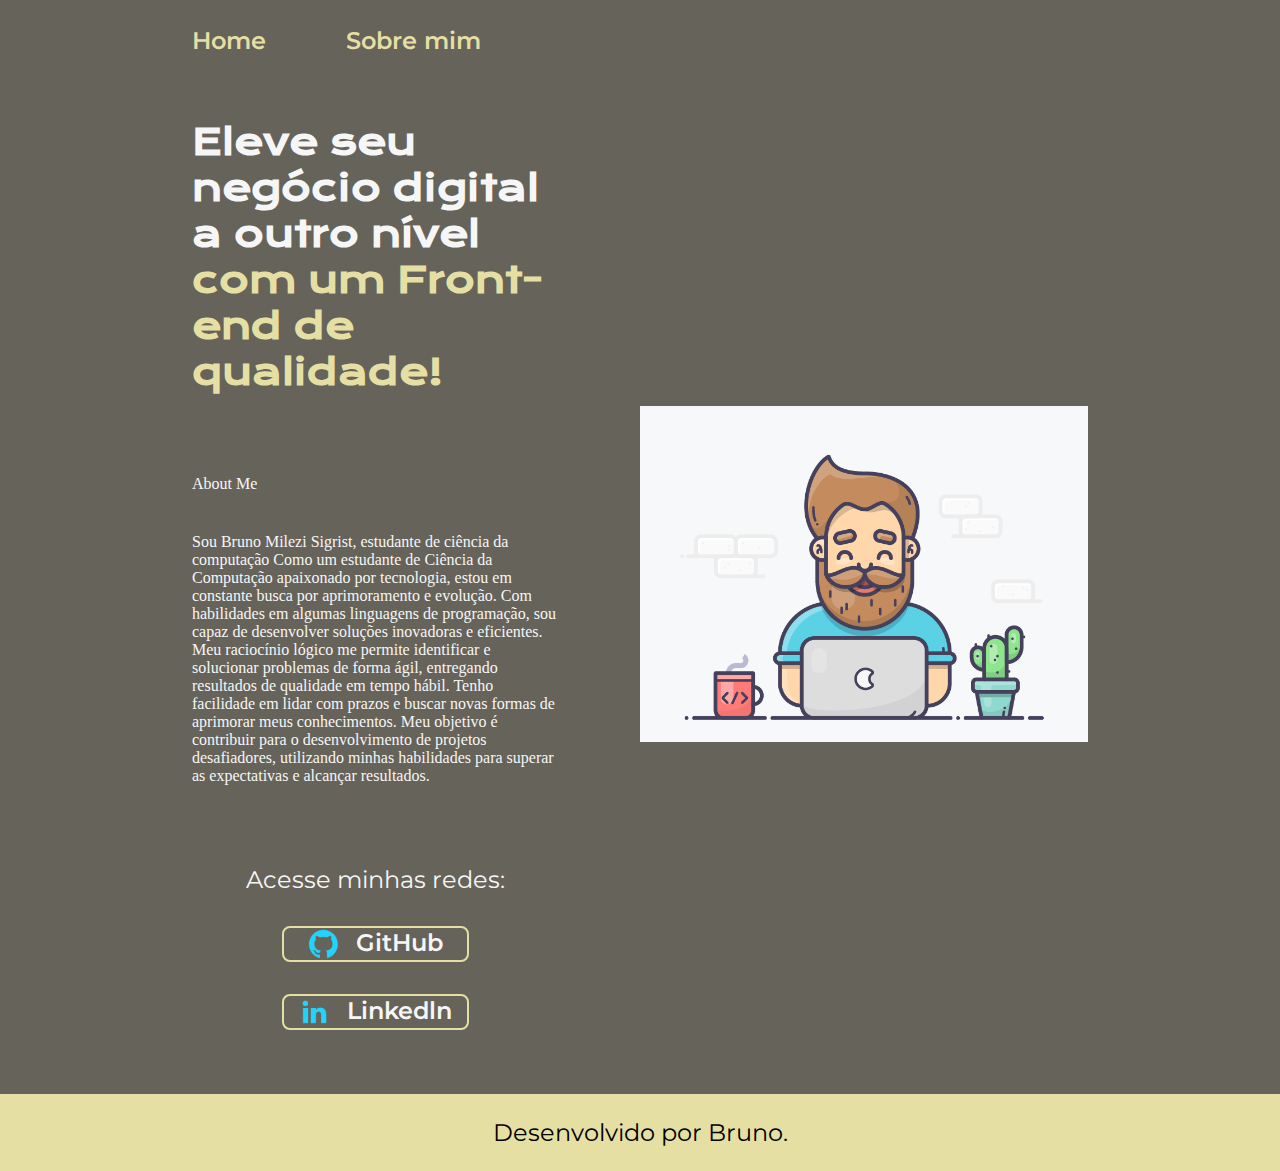
<file: index.html>
<!DOCTYPE html>
<html lang="pt-br">
<head>
    <meta charset="UTF-8">
    <meta name="viewport" content="width=device-width, initial-scale=1.0">
    <title>Portifolio</title>
    <link rel="stylesheet" href="./styles/styles.css">
</head>
<body>
    <header class="cabecalho">
        <nav class="cabecalho__menu">
            <a class="cabecalho__menu__link"href="index.html">Home</a>
            <a class="cabecalho__menu__link" href="about.html">Sobre mim</a>
        </nav>
    </header> <!--Cabecalho-->
    <main class="apresentacao">
        <!--Classe: class e CSS: .-->
        <!--
            Cria uma sessão para dividir oq é imagem e o que é texto (imagem de um lado e texto ao lado)
        -->
        <section class="apresentacao__conteudo">
            <h1 class="apresentacao__conteudo__titulo">Eleve seu negócio digital a outro nível <strong class ="titulo-destaque">com um Front-end de qualidade!</strong></h1>
            <p class="apresentacao__conteudo__texto">
                <p>About Me</p>
                Sou Bruno Milezi Sigrist, estudante de ciência da computação
                Como um estudante de Ciência da Computação apaixonado por tecnologia, estou em constante busca por
                aprimoramento e evolução. Com habilidades em algumas linguagens de programação, sou capaz de desenvolver
                soluções inovadoras e eficientes. Meu raciocínio lógico me permite identificar e solucionar problemas de forma
                ágil, entregando resultados de qualidade em tempo hábil. Tenho facilidade em lidar com prazos e buscar novas
                formas de aprimorar meus conhecimentos. Meu objetivo é contribuir para o desenvolvimento de projetos desafiadores,
                utilizando minhas habilidades para superar as expectativas e alcançar resultados.</p>
                <div class="apresentacao__links">
                    <h2 class="apresentacao__links__subtitulo">Acesse minhas redes:</h2>
                    <a class="apresentacao__links__navegacao" href="https://github.com/BrunoMSZ">
                        <img src="./assets/GitHub.png" alt="Logo GitHub">
                        GitHub
                    </a>
                    <a class="apresentacao__links__navegacao" href="https://www.linkedin.com/in/bruno-milezi-sigrist/">
                        <img src="./assets/linkedin.png" alt="Logo Linkedin">
                        Linkedln
                    </a>
                    
                </div>
        </section>
        <img  class="apresentacao__imagem" src="./assets/programmer-3.gif" alt="Foto do perfil do usuário">
    </main><!--Main-->
    <footer class="rodape">
        <p>Desenvolvido por Bruno.</p>
    </footer><!--Rodapé da página-->
</body>
</html>
</file>
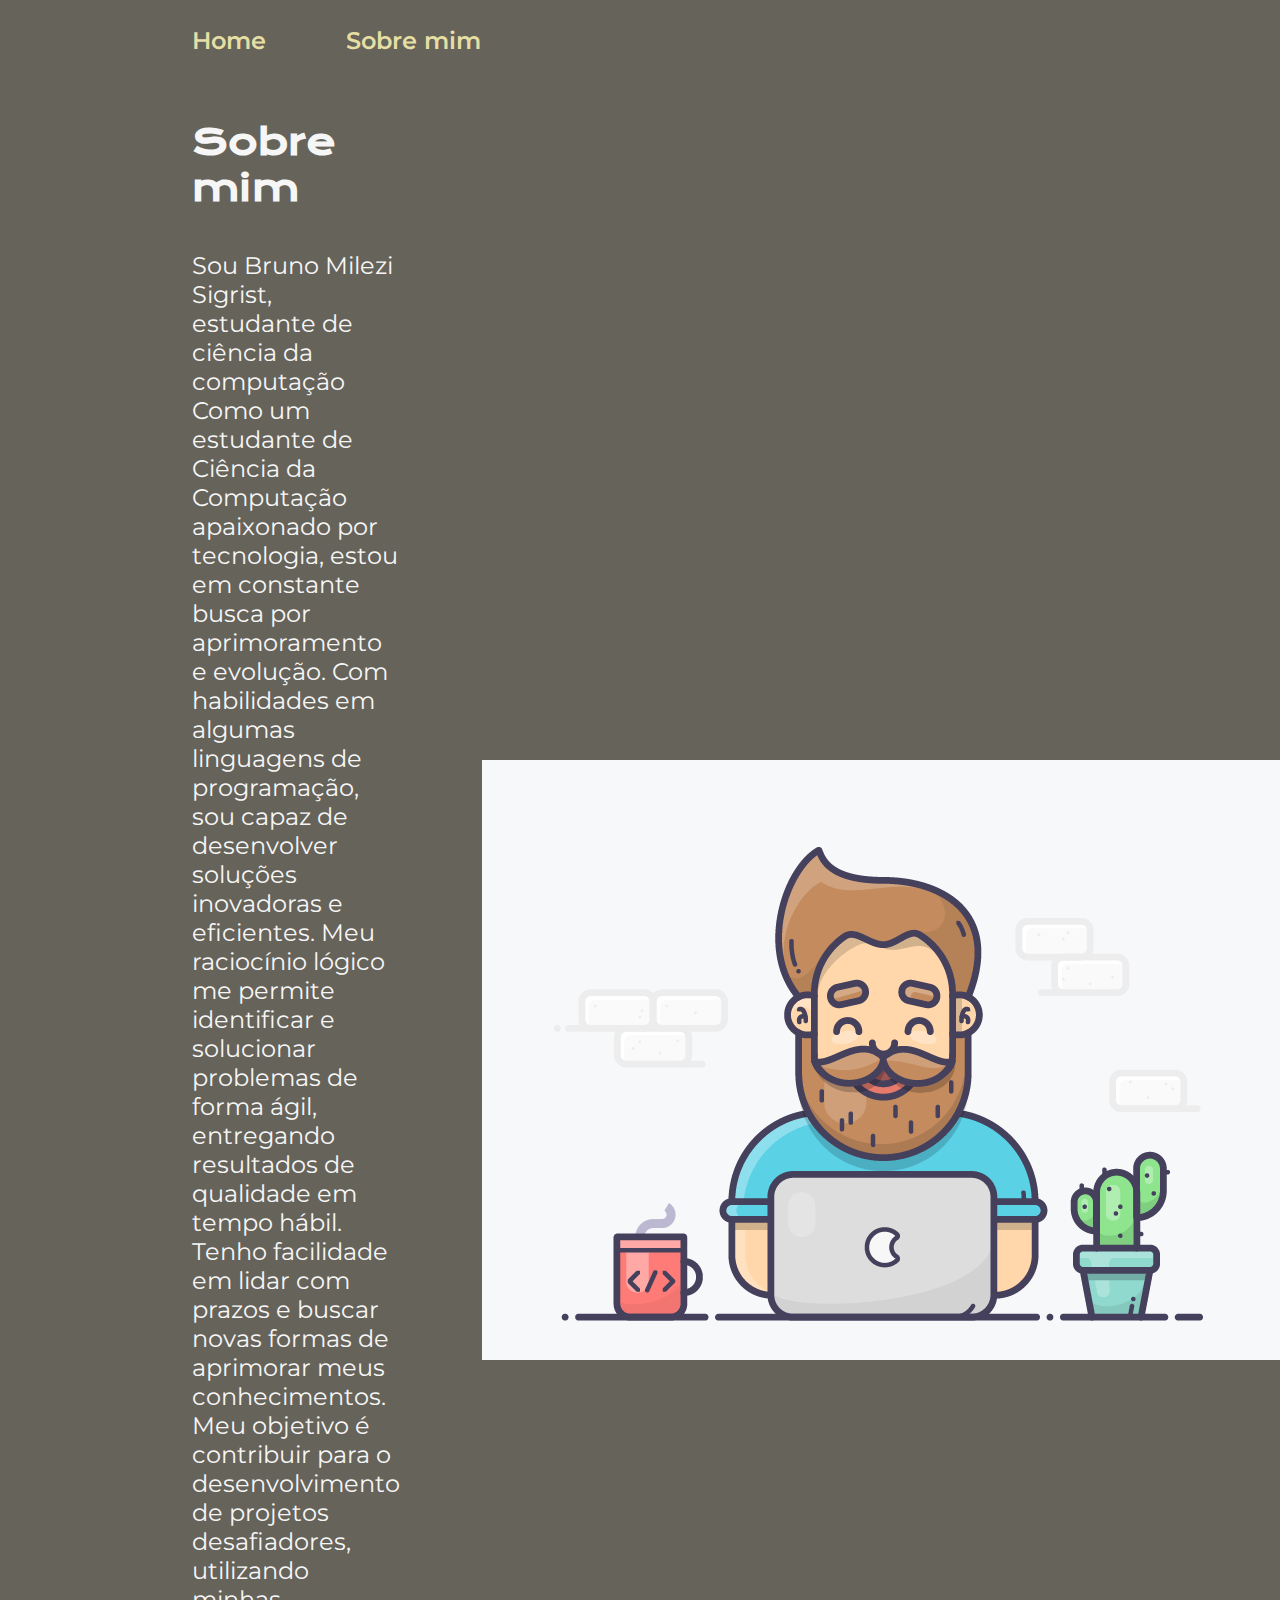
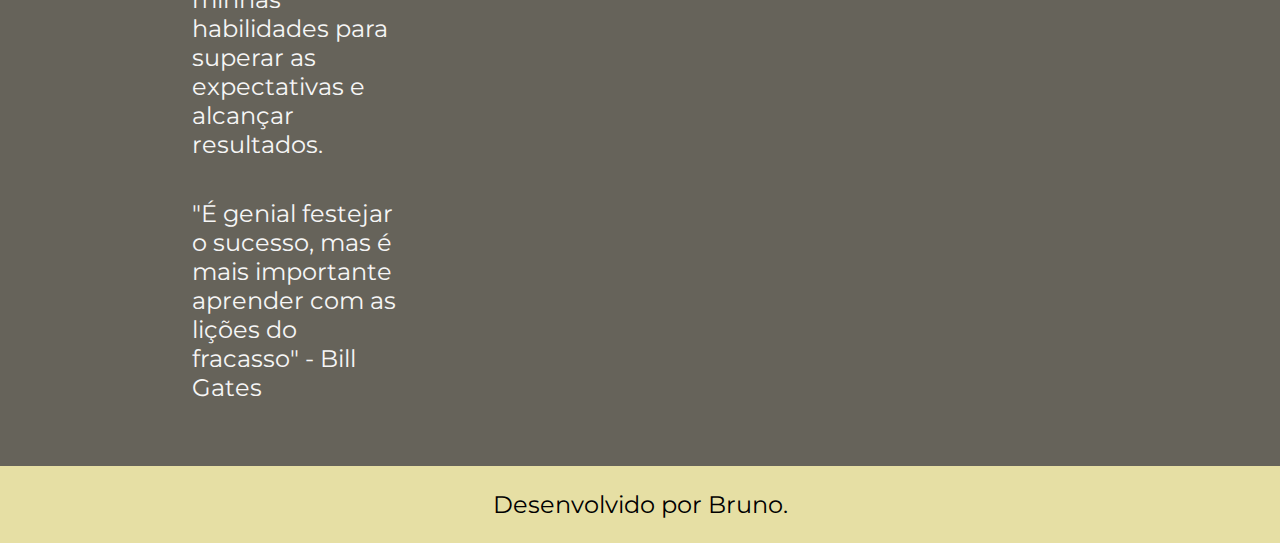
<file: about.html>
<!DOCTYPE html>
<html lang="pt-br">
<head>
    <meta charset="UTF-8">
    <meta name="viewport" content="width=device-width, initial-scale=1.0">
    <title>Sobre mim</title>
    <link rel="stylesheet" href="./styles/styles.css">
</head>
<body>
    <header class="cabecalho">
        <nav class="cabecalho__menu">
            <a class="cabecalho__menu__link"href="index.html">Home</a>
            <a class="cabecalho__menu__link" href="about.html">Sobre mim</a>
        </nav>
    </header>

    <main class="apresentacao">
        <section class="apresentacao__conteudo">
            <h1 class="apresentacao__conteudo__titulo">Sobre mim</h1>
            <p class="apresentacao__conteudo__texto">Sou Bruno Milezi Sigrist, estudante de ciência da computação
                Como um estudante de Ciência da Computação apaixonado por tecnologia, estou em constante busca por
                aprimoramento e evolução. Com habilidades em algumas linguagens de programação, sou capaz de desenvolver
                soluções inovadoras e eficientes. Meu raciocínio lógico me permite identificar e solucionar problemas de forma
                ágil, entregando resultados de qualidade em tempo hábil. Tenho facilidade em lidar com prazos e buscar novas
                formas de aprimorar meus conhecimentos. Meu objetivo é contribuir para o desenvolvimento de projetos desafiadores,
                utilizando minhas habilidades para superar as expectativas e alcançar resultados.</p>
            <p class="apresentacao__conteudo__texto">"É genial festejar o sucesso, mas é mais importante aprender com as lições do fracasso" - Bill Gates</p>
        </section>
        <img src="./assets/programmer-3.gif" alt="Foto do perfil do usuário">
    </main>

    <footer class="rodape">
        <p>Desenvolvido por Bruno.</p>
    </footer>
</body>
</html>
</file>
<file: styles/styles.css>
@import url('https://fonts.googleapis.com/css2?family=Krona+One&family=Montserrat:ital,wght@0,100..900;1,100..900&display=swap');

:root { /*Cria variaveis*/
    --cor-primaria: #66635a;
    --cor-secundaria: #F6F6F6;
    --cor-terciaria: #E6DFA4;
    --cor-rodape: #000000;
    --fonte-primaria:"Krona One", sans-serif;
    --fonte-secundaria:"Montserrat", sans-serif;
}

body {

    /*16px - 1REM*/

    /*height: 100vh;*/
    box-sizing: border-box;
    background-color: var(--cor-primaria);
    color: var(--cor-secundaria);
}

.cabecalho{
    padding: 2% 0% 0% 15%;
}

.cabecalho__menu{
    display: flex;
    gap: 80px;
}

.cabecalho__menu__link{
    font-family: var(--fonte-secundaria);
    font-size: 1.5rem;
    font-weight: 600;
    color: var(--cor-terciaria);
    text-decoration: none;
}


* {
    margin: 0;
    padding: 0;
}
.apresentacao{
    padding: 5% 15%;
    display: flex;
    align-items: center;
    justify-content: space-between;
    gap: 82px;
}
.apresentacao__conteudo{
    width: 50%;
    display: flex;
    flex-direction: column;
    gap: 40px;
}
.apresentacao__conteudo__titulo{
    font-size: 2.25rem;
    font-family: var(--fonte-primaria);
}

.titulo-destaque {
    color: var(--cor-terciaria);
}

.apresentacao__conteudo__texto{
    font-size: 1.5rem;
    font-family: var(--fonte-secundaria);/*fonte */
}

.apresentacao__links{
    display: flex;
    flex-direction: column;
    justify-content: space-between;
    align-items: center;
    gap: 32px;
}
.apresentacao__links__subtitulo{
    font-family: var(--fonte-primaria);
    font-weight: 400;
    font-family: var(--fonte-secundaria);
}
.apresentacao__links__navegacao{
    /*background-color: #E6DFA4;*/
    display: flex;
    justify-content: center;
    gap: 16px;
    border: 2px solid var(--cor-terciaria);
    width: 50%;
    text-align: center;
    border-radius: 8px;
    font-size: 1.5rem;
    padding-bottom: 21.5px 0;
    text-decoration: none;
    font-weight: 600;
    color: var(--cor-secundaria);
    font-family: var(--fonte-secundaria);
}
.apresentacao__links__link:hover { /*No momento que passa o mouse*/
    background-color: var(--cor-terciaria);
    padding: 2%;
}

.apresentacao__imagem{
    width: 50%;
}

.rodape{
    background-color:  var(--cor-terciaria);
    color: #000000;
    padding: 24px;
    text-align: center;
    font-family: var(--fonte-secundaria);
    font-size: 1.5rem;
    font-weight: 400;
}
/*se tiver no max 1200px irá aplicar está config - Responsividade*/
@media(max-width: 1200px){
    .cabecalho{
        padding: 10%;/*altura*/    
    }
    .cabecalho__menu{
        justify-content: center;
    }
    .apresentacao{
        flex-direction: column-reverse;
        padding: 5%;
    }
    .apresentacao__conteudo{
        width: auto;
    }

}
</file>
